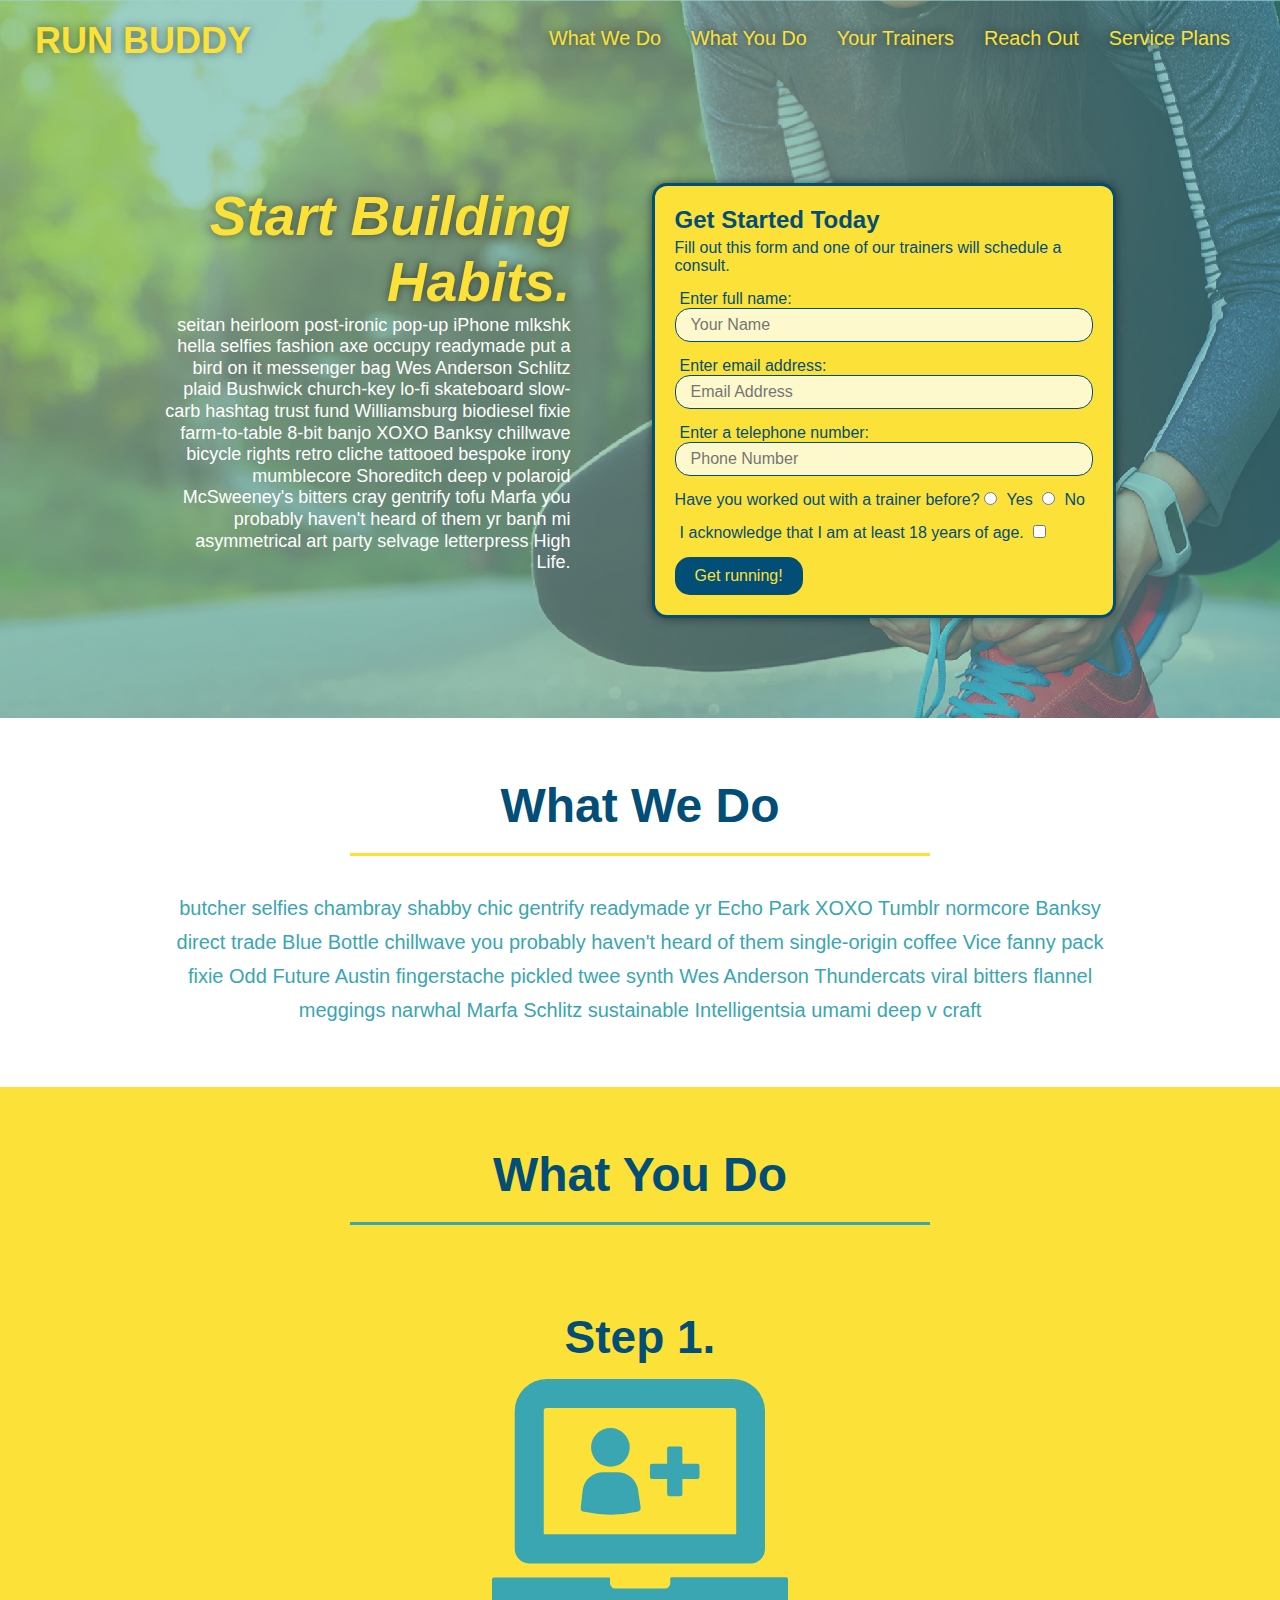
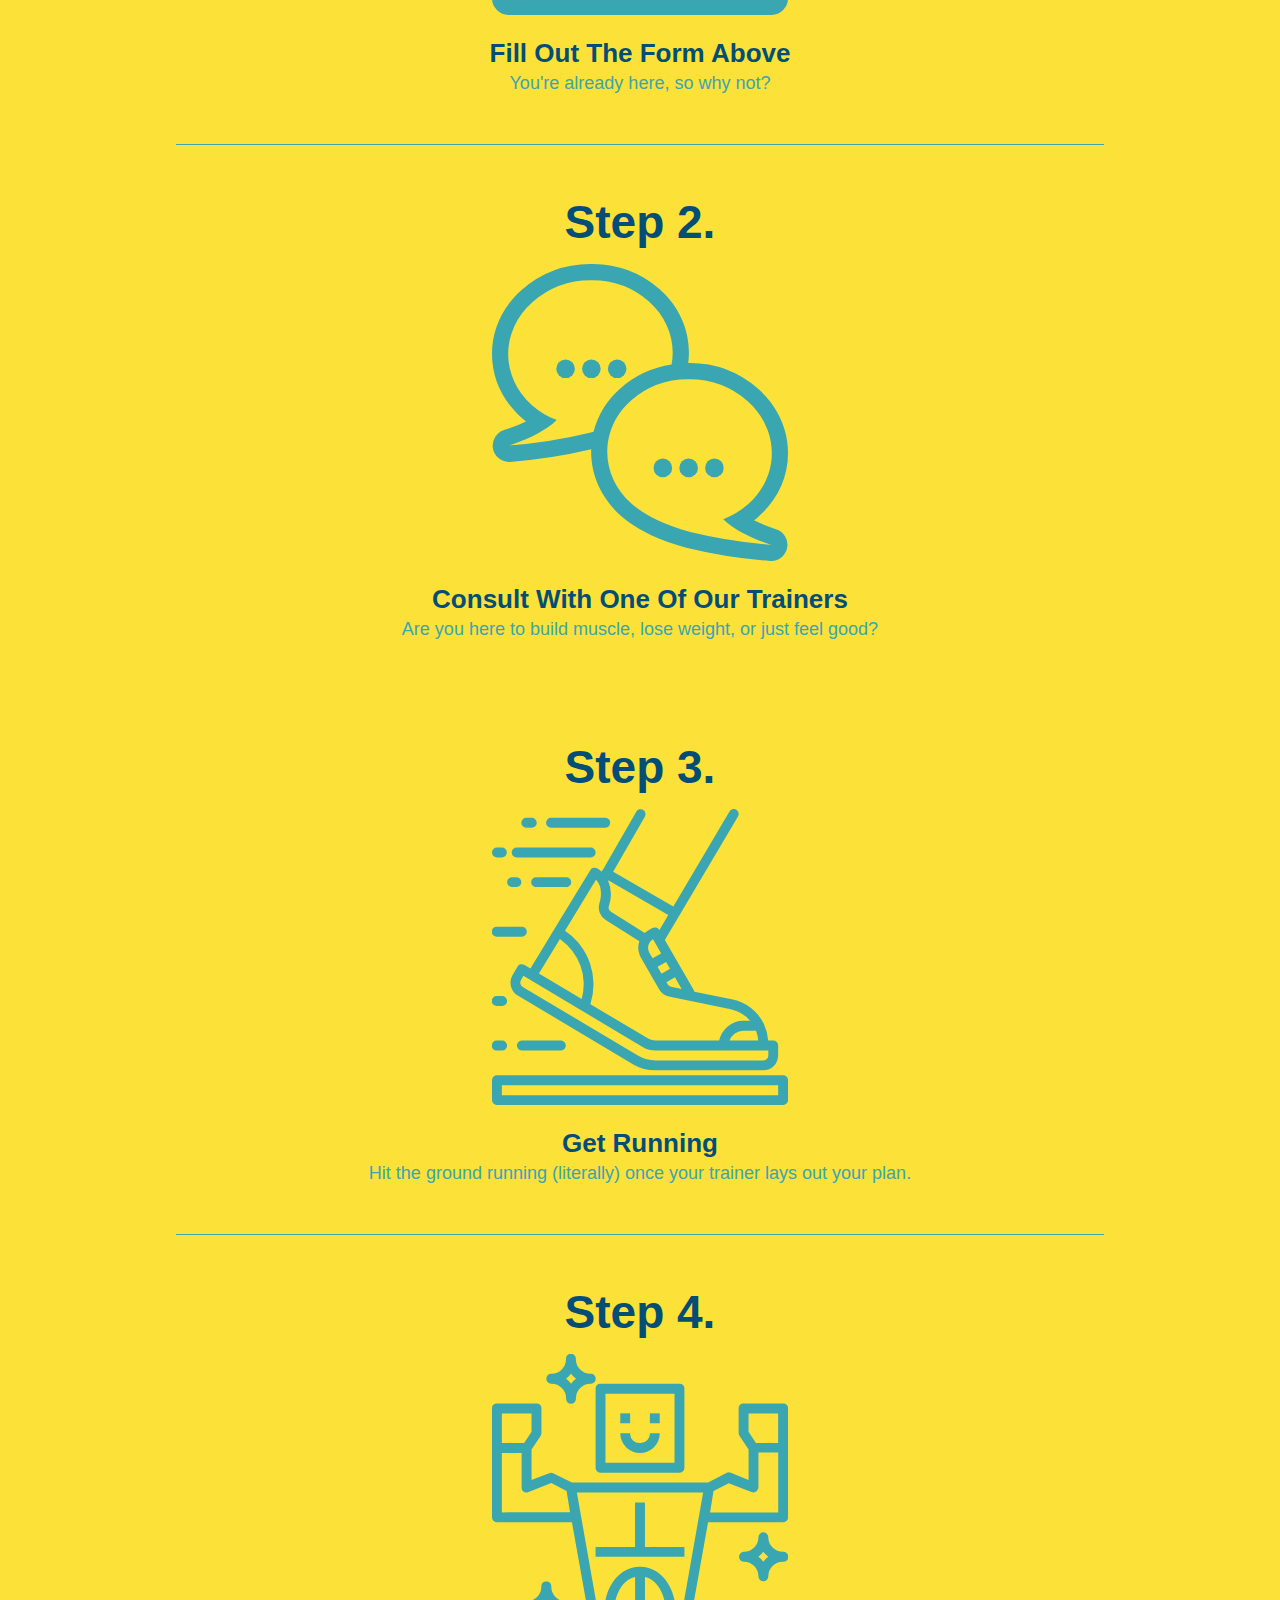
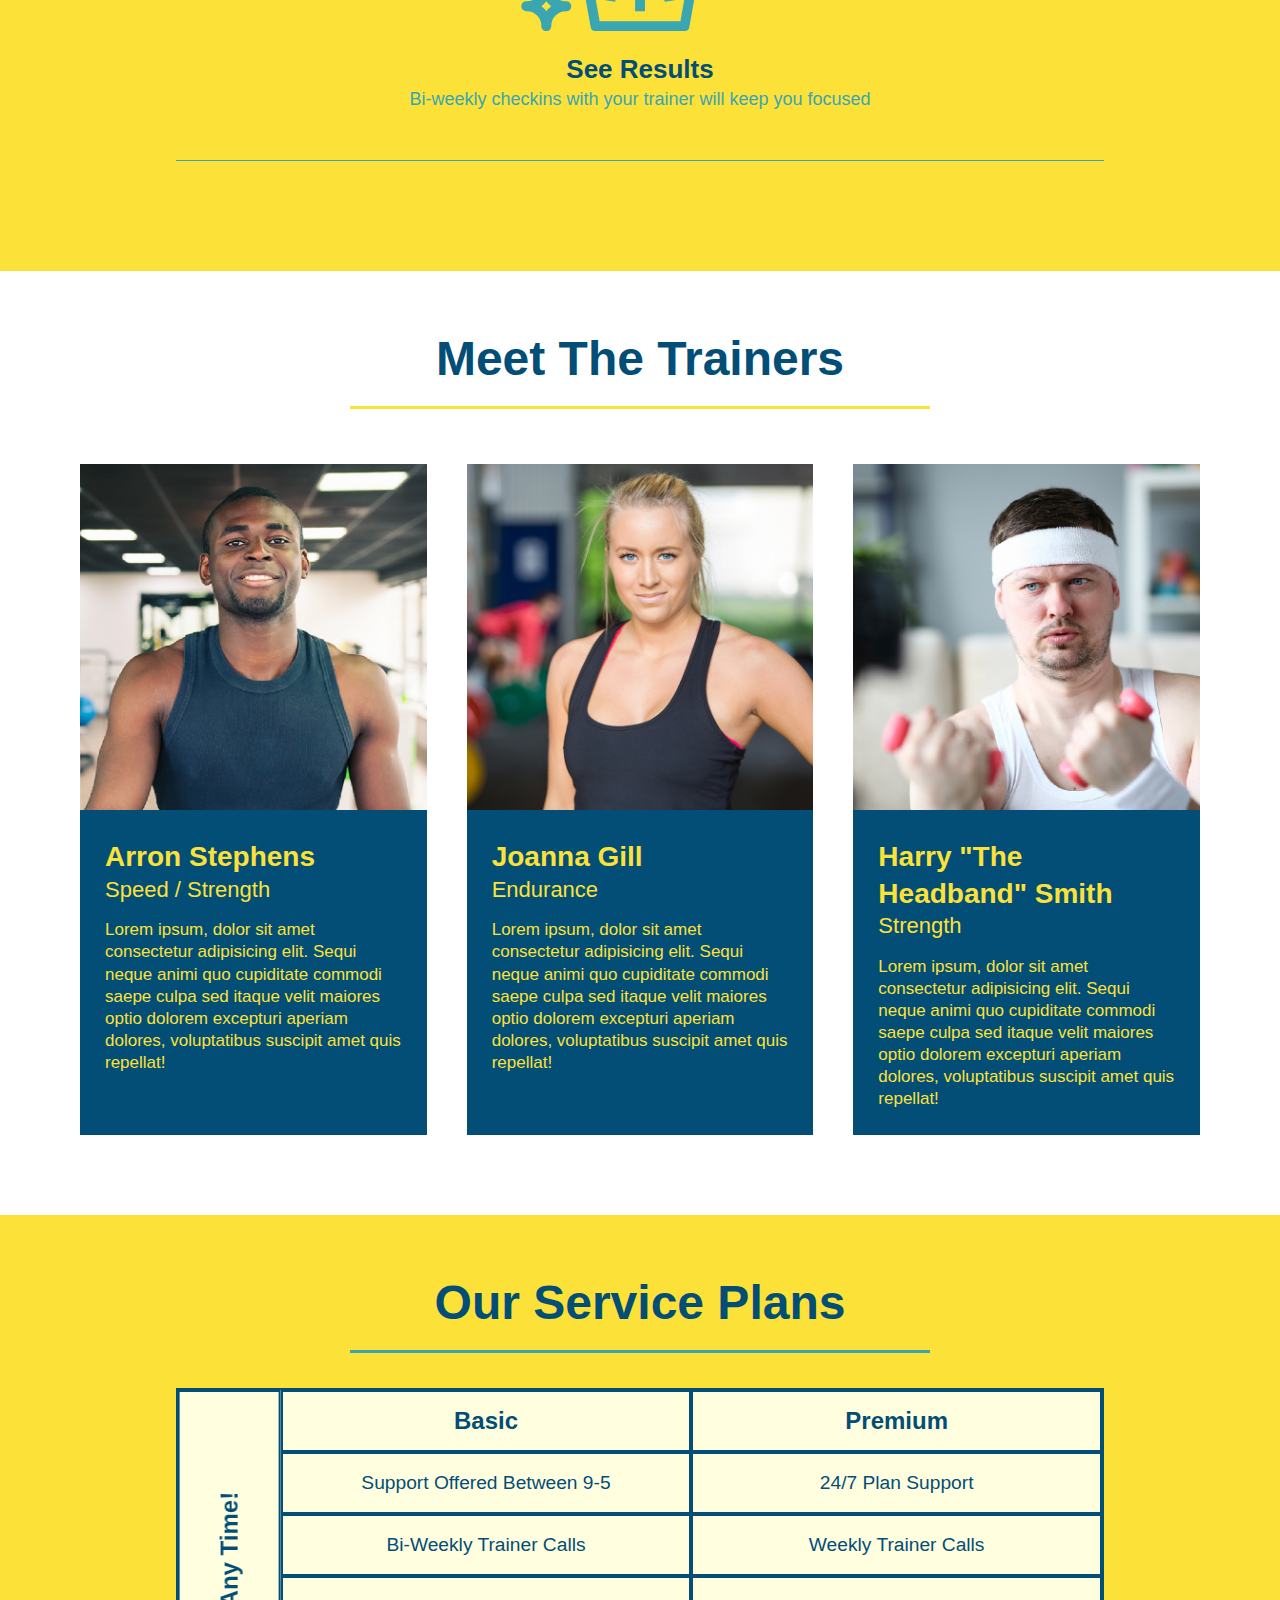
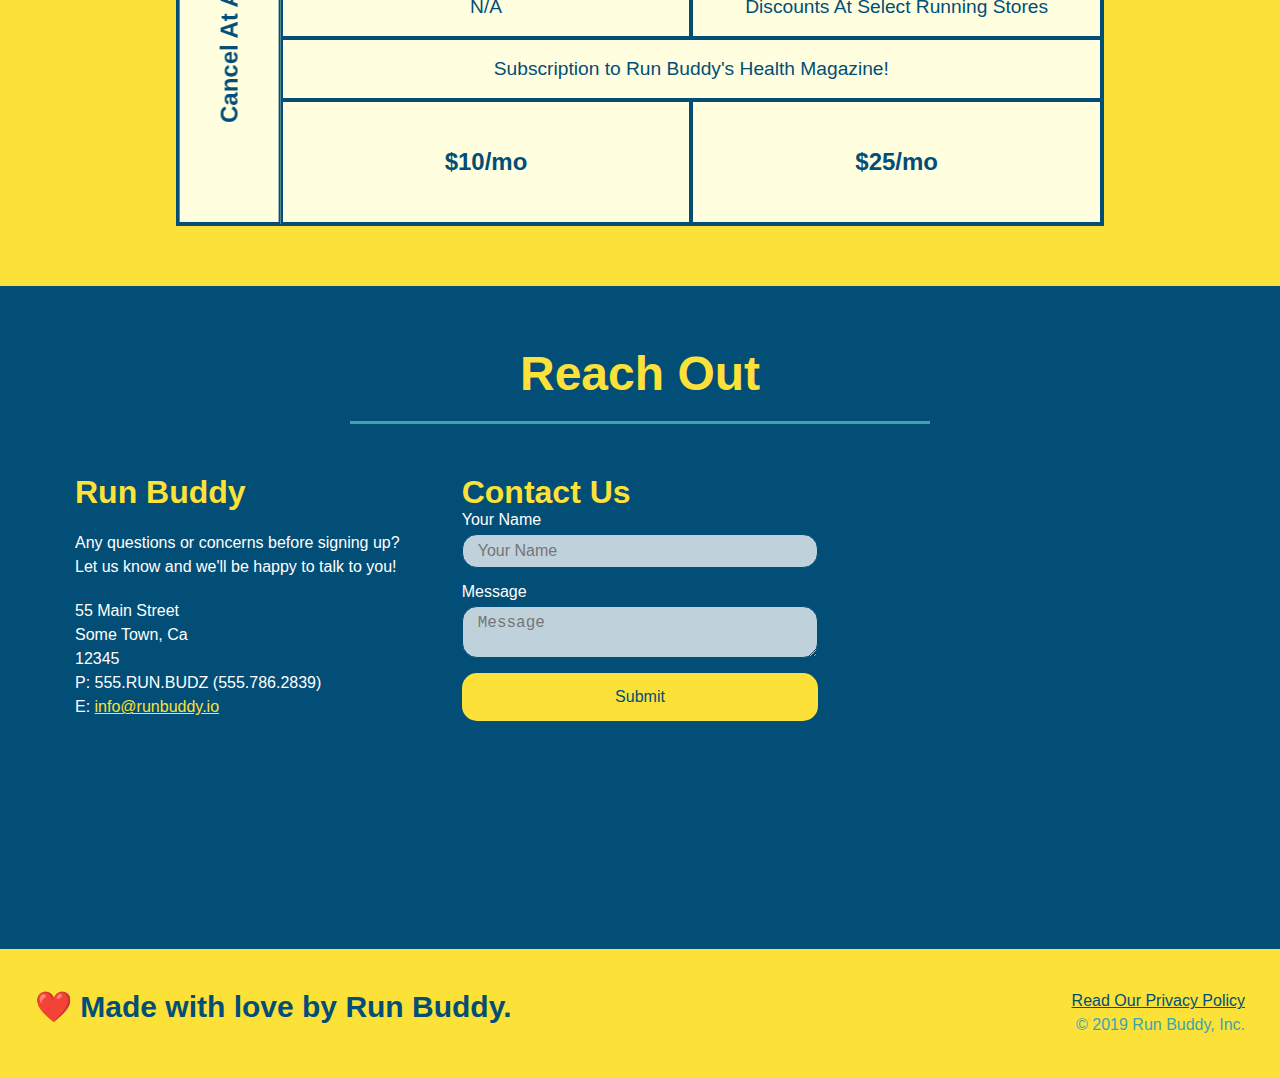
<file: index.html>
<!DOCTYPE html>
<html lang="en">
  <head>
    <meta charset="UTF-8" />
    <meta name="viewport" content="width=device-width, initial-scale=1.0" />
    <link rel="stylesheet" href="./assets/css/style.css">
    <title>Run Buddy</title>
  </head>
  <body>
    <!-- navigation tags - block level element -->
    <header>
      <h1>
        <a href="/">RUN BUDDY</a>
      </h1>
      <nav>
        <ul>
          <li>
            <a href="#what-we-do">What We Do</a>
          </li>
          <li>
            <a href="#what-you-do">What You Do</a>
          </li>
          <li>
            <a href="#your-trainers">Your Trainers</a>
          </li>
          <li>
            <a href="#reach-out">Reach Out</a>
          </li>
          <li>
            <a href="#service-plans">Service Plans</a>
          </li>
        </ul>
      </nav>
    </header>
    <!-- end navigation -->

    <!-- hero/jumbotron -->
    <section class="hero">
      <div class="hero-cta">
        <h2>Start Building Habits.</h2>
        <p>
          seitan heirloom post-ironic pop-up iPhone mlkshk hella selfies fashion axe occupy readymade put a bird on it
          messenger bag Wes Anderson Schlitz plaid Bushwick church-key lo-fi skateboard slow-carb hashtag trust fund
          Williamsburg biodiesel fixie farm-to-table 8-bit banjo XOXO Banksy chillwave bicycle rights retro cliche
          tattooed bespoke irony mumblecore Shoreditch deep v polaroid McSweeney's bitters cray gentrify tofu Marfa you
          probably haven't heard of them yr banh mi asymmetrical art party selvage letterpress High Life.
        </p>
      </div>

      <div class="hero-form">
        <h3>Get Started Today</h3>
        <p>Fill out this form and one of our trainers will schedule a consult.</p>
        <form>
          <label for="name">Enter full name:</label>
          <input type="text" placeholder="Your Name" id="name" name="name" class="form-input" />
          <label for="email">Enter email address:</label>
          <input type="email" placeholder="Email Address" id="email" name="email" class="form-input" />
          <label for="phone">Enter a telephone number:</label>
          <input type="tel" placeholder="Phone Number" name="phone" id="phone" class="form-input" />
          <p>
            Have you worked out with a trainer before? 
            <input type="radio" name="trainer-confirm" id="trainer-yes" />
            <label for="trainer-yes">Yes</label>
            <input type="radio" name="trainer-confirm" id="trainer-no"/>
            <label for="trainer-no">No</label>
          </p>
          <p>
            <label for="checkbox">
              I acknowledge that I am at least 18 years of age.
            </label>
            <input type="checkbox" name="checkpoint1" id="checkbox" />
          </p>
          <button type="submit">
            Get running!
          </button>
        </form>
      </div>
    </section>
    <!-- end header -->

    <!-- "what we do" start - <section> -->
    <section id="what-we-do" class="intro">
      <div class="flex-row">
        <h2 class="section-title primary-border">
          What We Do
        </h2>
      </div>
      <div class="flex-row">
        <p>
          butcher selfies chambray shabby chic gentrify readymade yr Echo Park XOXO Tumblr normcore Banksy direct trade  Blue Bottle chillwave you probably haven't heard of them single-origin coffee Vice fanny pack fixie Odd Future Austin fingerstache pickled twee synth Wes Anderson Thundercats viral bitters flannel meggings narwhal Marfa Schlitz sustainable Intelligentsia umami deep v craft
        </p>
      </div>
    </section>
    <!-- end "what we do" -->

    <!-- "what you do" start -->
    <section id="what-you-do" class="steps">
      <div class="flex-row">
        <h2 class="section-title secondary-border">
          What You Do
        </h2> 
      </div>
      <div class="step">
        <h3>Step 1.</h3>
        <div class="step-info">
          <div class="step-img">
            <img src="./assets/images/step-1.svg" alt="" />
          </div>
          <div class="step-text">
            <h4>Fill Out The Form Above</h4>
            <p>You're already here, so why not?</p>
          </div>
        </div>
      </div>
      <div class="step">
        <h3>Step 2.</h3>
        <div class="step-info">
          <div class="step-img">
            <img src="./assets/images/step-2.svg" alt="" />
          </div>
          <div class="step-text">
            <h4>Consult With One Of Our Trainers</h4>
            <p>Are you here to build muscle, lose weight, or just feel good?</p>
          </div>
        </div>
      </div>
      <div class="step">
        <h3>Step 3.</h3>
        <div class="step-info">
          <div class="step-img">
            <img src="./assets/images/step-3.svg" alt="" />
          </div>
          <div class="step-text">
            <h4>Get Running</h4>
            <p>Hit the ground running (literally) once your trainer lays out your plan.</p>
          </div>
        </div>
      </div>
      <div class="step">
        <h3>Step 4.</h3>
        <div class="step-info">
          <div class="step-img">
            <img src="./assets/images/step-4.svg" alt="" />
          </div>
          <div class="step-text">
            <h4>See Results</h4>
            <p>Bi-weekly checkins with your trainer will keep you focused</p>
          </div>
        </div>
      </div>
    </section>
    <!-- "what you do" end -->

    <!-- "meet the trainers" start -->
    <section id="your-trainers">
      <div class="flex-row">
        <h2 class="section-title primary-border">
          Meet The Trainers
        </h2>
      </div>

      <div class="trainers">
        <article class="trainer">
          <img src="./assets/images/trainer-1.jpg" alt="Arron Stephens in his workout clothes, ready to pump iron" />
          <div class="trainer-bio">
            <h3 class="trainer-name">Arron Stephens</h3>
            <h4 class="trainer-role">Speed / Strength</h4>
            <p>Lorem ipsum, dolor sit amet consectetur adipisicing elit. Sequi neque animi quo cupiditate commodi saepe culpa sed itaque velit maiores optio dolorem excepturi aperiam dolores, voluptatibus suscipit amet quis repellat!</p>
          </div>
        </article>

        <article class="trainer">
          <img src="./assets/images/trainer-2.jpg" alt="Joanna Gill cooling off after a work out" />
          <div class="trainer-bio">
            <h3 class="trainer-name">Joanna Gill</h3>
            <h4 class="trainer-role">Endurance</h4>
            <p>Lorem ipsum, dolor sit amet consectetur adipisicing elit. Sequi neque animi quo cupiditate commodi saepe culpa sed itaque velit maiores optio dolorem excepturi aperiam dolores, voluptatibus suscipit amet quis repellat!</p>
            </div>
          </article>

        <article class="trainer">
          <img src="./assets/images/trainer-3.jpg" alt="Harry Smith wearing a headband and lifting comically small pink weights" />
          <div class="trainer-bio">
            <h3 class="trainer-name">Harry "The Headband" Smith</h3>
            <h4 class="trainer-role">Strength</h4>
            <p>Lorem ipsum, dolor sit amet consectetur adipisicing elit. Sequi neque animi quo cupiditate commodi saepe culpa sed itaque velit maiores optio dolorem excepturi aperiam dolores, voluptatibus suscipit amet quis repellat!</p>
          </div>
        </article>
      </div>
    </section>
    <!-- "meet the trainers" end -->

    <!-- service plans start -->
    <section id="service-plans" class="services">
      <h2 class="section-title secondary-border">
        Our Service Plans
      </h2>

      <div class="service-grid-wrapper">
        <div class="service-grid-container">
          <!-- Headers -->
          <div class="service-grid-item grid-head basic">
            Basic
          </div>
          <div class="service-grid-item grid-head premium">
            Premium
          </div>
          <!-- Body -->
          <div class="service-grid-item basic">
            Support Offered Between 9-5
          </div>

          <div class="service-grid-item premium">
            24/7 Plan Support
          </div>

          <div class="service-grid-item basic">
            Bi-Weekly Trainer Calls
          </div>

          <div class="service-grid-item premium">
            Weekly Trainer Calls
          </div>

          <div class="service-grid-item basic">
            N/A
          </div>

          <div class="service-grid-item premium">
            Discounts At Select Running Stores
          </div>

          <div class="service-grid-item both">
            Subscription to Run Buddy's Health Magazine!
          </div>

          <div class="service-grid-item grid-price basic">
            $10/mo
          </div>

          <div class="service-grid-item grid-price premium">
            $25/mo
          </div>

          <div class="service-grid-item cancel">
            Cancel At Any Time!
          </div>
        </div> <!-- div service-grid-container -->
      </div> <!-- div service-grid-wrapper -->
    </section>
    <!-- service plans end -->

    <!-- "reach out" start -->
    <section id="reach-out" class="contact">
      <div class="flex-row">
        <h2 class="section-title secondary-border">
          Reach Out
        </h2>
      </div>

      <div class="contact-info">
        <div>
          <h3>Run Buddy</h3>
          <p>
            Any questions or concerns before signing up? 
            <br/>
            Let us know and we'll be happy to talk to you!
          </p>

          <address>
            55 Main Street <br/>
            Some Town, Ca <br/>
            12345<br/>
            P: 555.RUN.BUDZ (555.786.2839)<br/>
            E: <a href="mailto:info@runbuddy.io">info@runbuddy.io</a>
          </address>
          
        </div>

        <div class="contact-form">
          <h3>Contact Us</h3>
          <form>
            <label for="contact-name">Your Name</label>
            <input type="text" id="contact-name" placeholder="Your Name" />
        
            <label for="contact-message">Message</label>
            <textarea id="contact-message" placeholder="Message"></textarea>
        
            <button type="submit">Submit</button>
          </form>
        </div>
        
        <iframe
          src="https://www.google.com/maps/embed?pb=!1m14!1m12!1m3!1d12182.30520634488!2d-74.0652613!3d40.2407219!2m3!1f0!2f0!3f0!3m2!1i1024!2i768!4f13.1!5e0!3m2!1sen!2sus!4v1561060983193!5m2!1sen!2sus"
          frameborder="0" style="border:0" allowfullscreen>
        </iframe>
      </div>
    </section>
    <!-- "reach out" end -->

    <!-- footer -->
    <footer>
      <h2>❤️ Made with love by Run Buddy.</h2>
      <div>
        <a href="./privacy-policy.html">Read Our Privacy Policy</a><br/>
        &copy; 2019 Run Buddy, Inc.
      </div>
    </footer>
    <!-- footer end -->
  </body>
</html>
</file>
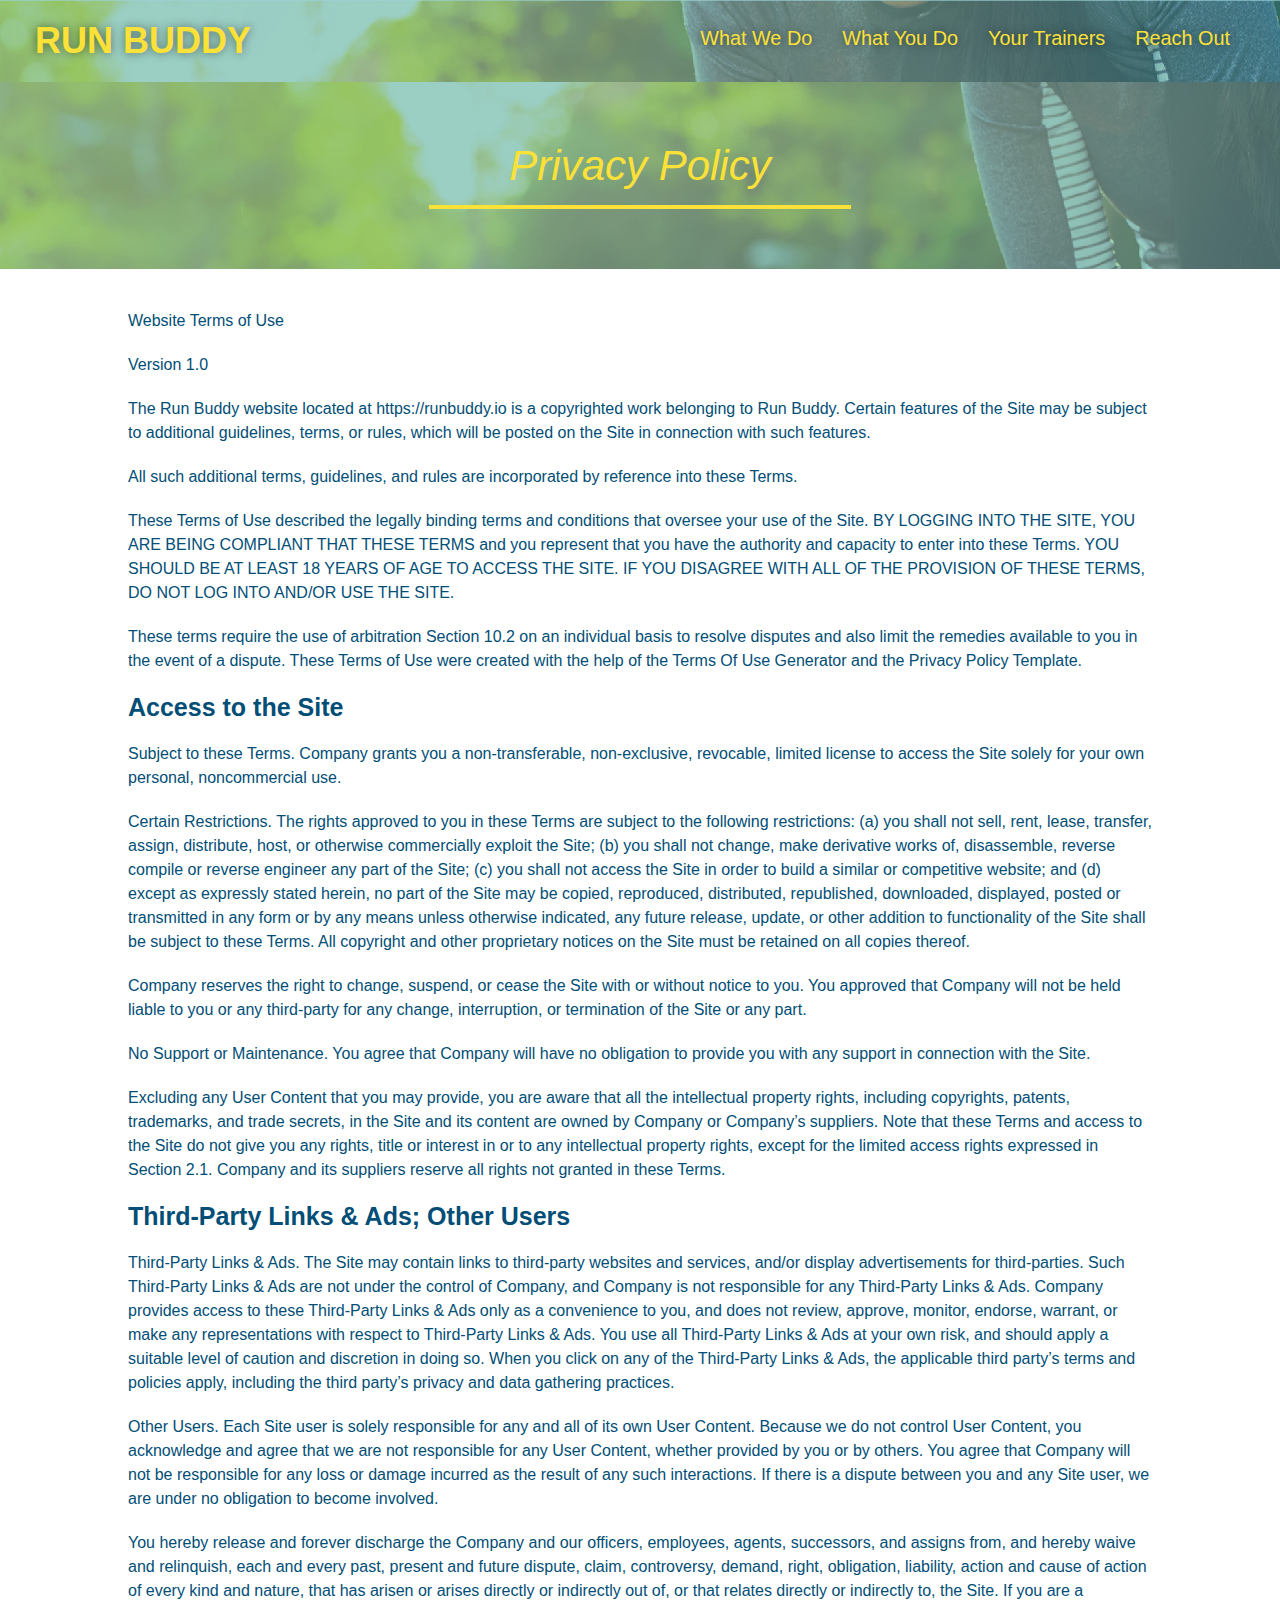
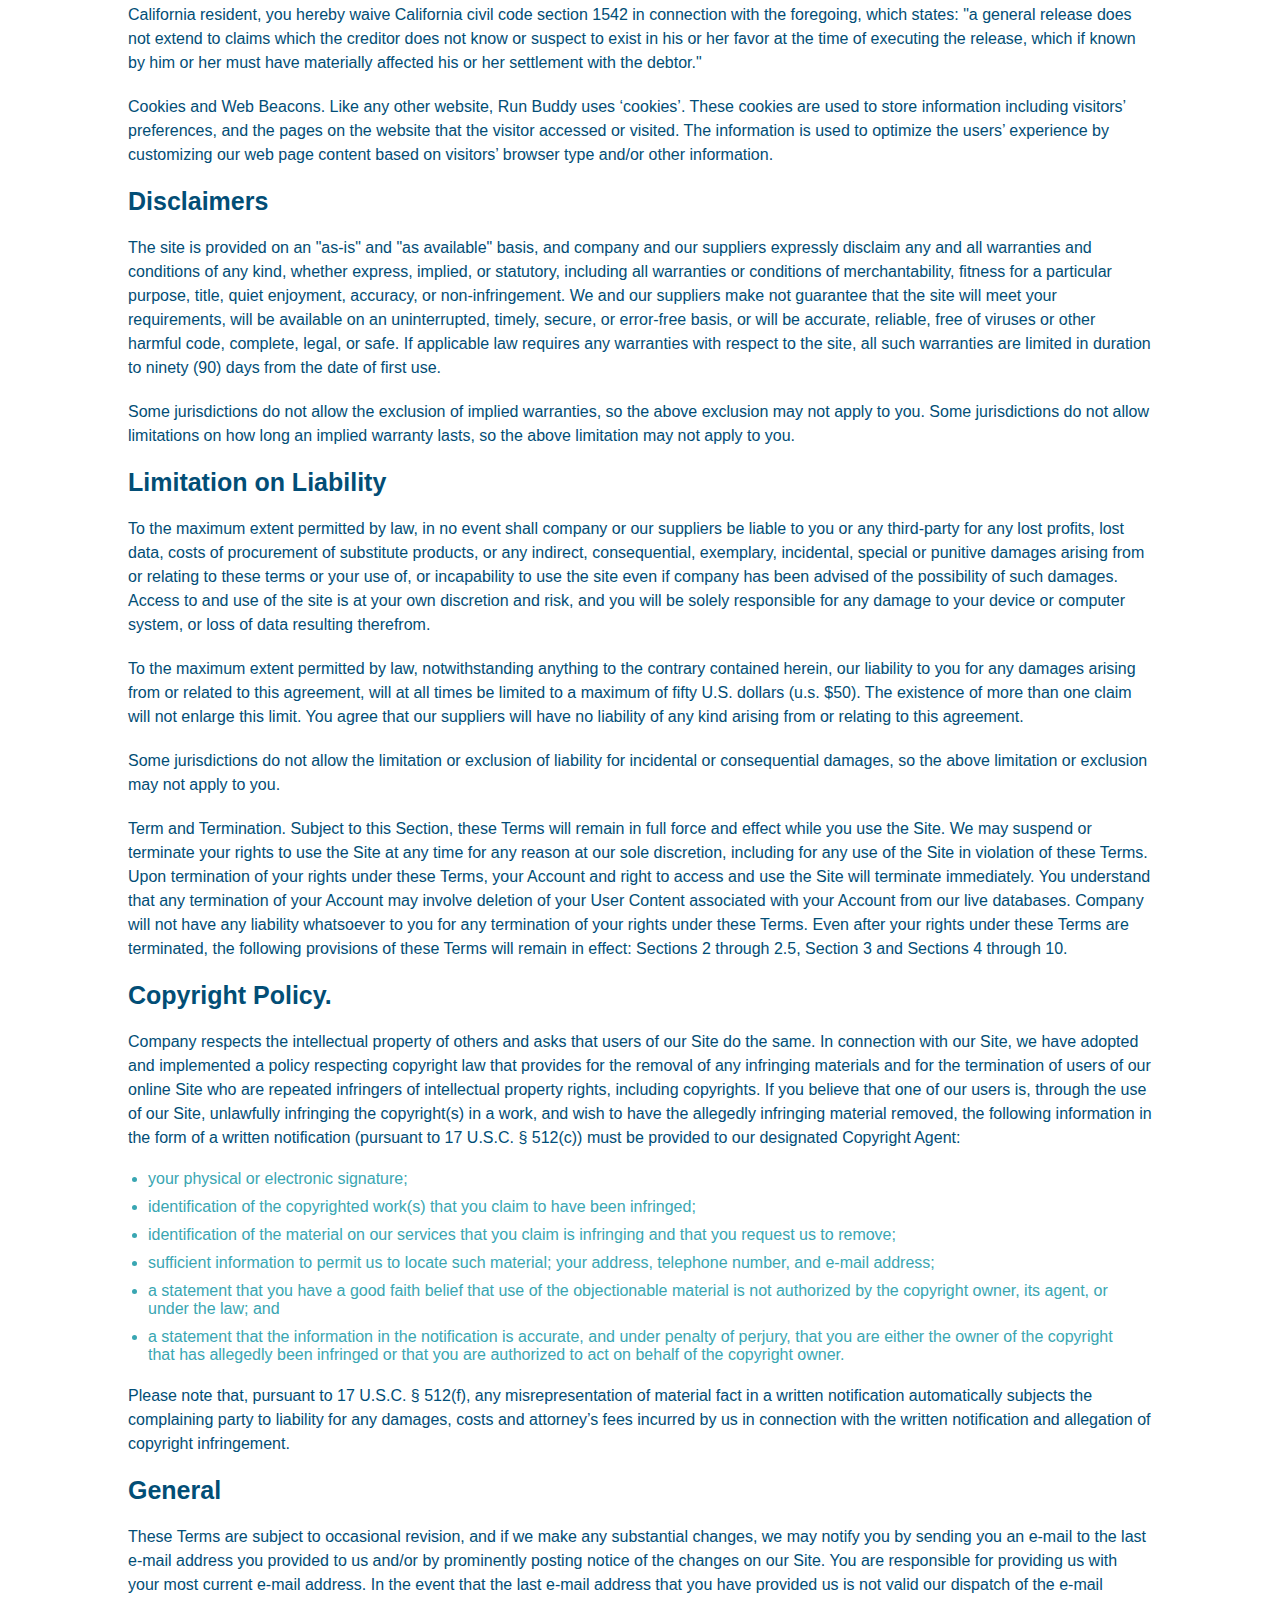
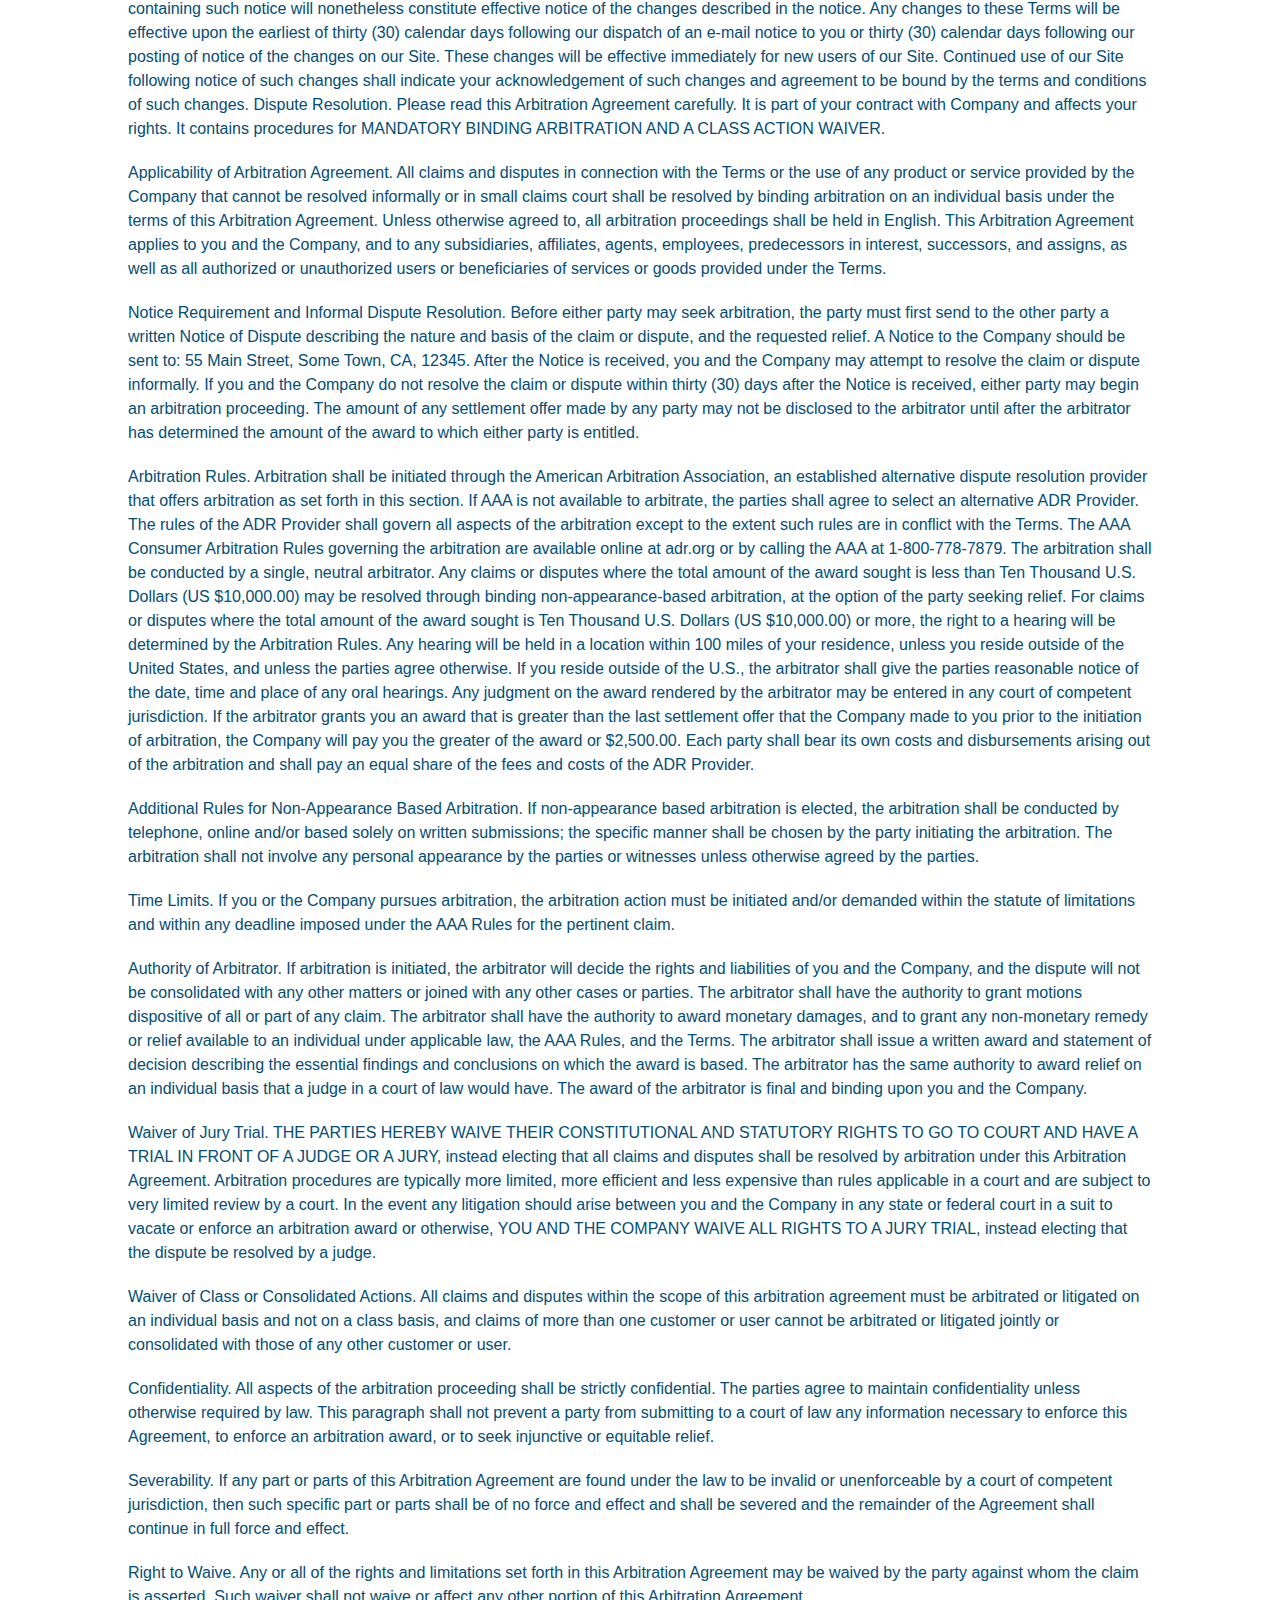
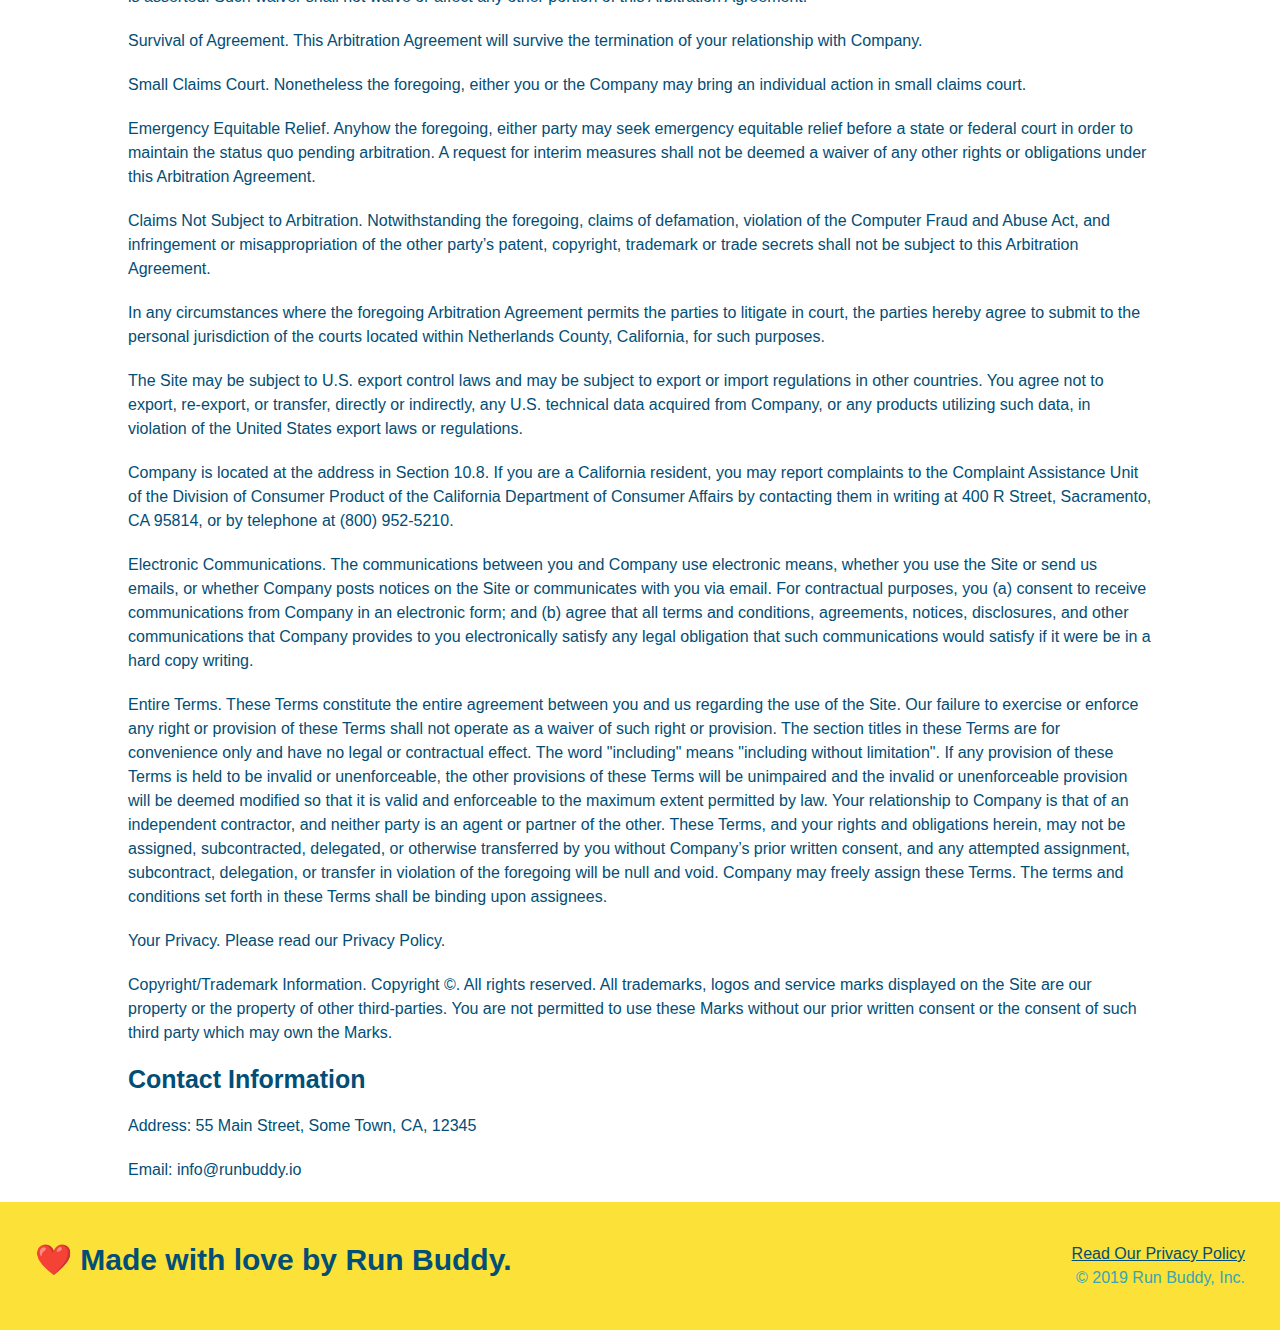
<file: privacy-policy.html>
<!DOCTYPE html>
<html lang="en">
  <head>
    <meta charset="UTF-8" />
    <meta name="viewport" content="width=device-width, initial-scale=1.0" />
    <link rel="stylesheet" href="./assets/css/style.css" />
    <link rel="stylesheet" href="./assets/css/secondary-styles.css" />
    <title>Run Buddy - Privacy Policy</title>
  </head>
  <body>
    <header>
      <h1>
        <a href="./index.html">RUN BUDDY</a>
      </h1>
      <nav>
        <ul>
          <li>
            <a href="./index.html#what-we-do">What We Do</a>
          </li>
          <li>
            <a href="./index.html#what-you-do">What You Do</a>
          </li>
          <li>
            <a href="./index.html#your-trainers">Your Trainers</a>
          </li>
          <li>
            <a href="./index.html#reach-out">Reach Out</a>
          </li>
        </ul>
      </nav>
    </header>
    <!-- end navigation -->

    <!-- hero/jumbotron -->
    <section class="hero">
      <h2 class="page-title">
        Privacy Policy
      </h2>
    </section>

    <!-- body copy -->
    <article class="secondary-content">
      <p>
        Website Terms of Use
      </p>

      <p>
        Version 1.0
      </p>

      <p>
        The Run Buddy website located at https://runbuddy.io is a copyrighted work belonging to Run Buddy. Certain
        features of the Site may be subject to additional guidelines, terms, or rules, which will be posted on the Site
        in connection with such features.
      </p>

      <p>
        All such additional terms, guidelines, and rules are incorporated by reference into these Terms.
      </p>

      <p>
        These Terms of Use described the legally binding terms and conditions that oversee your use of the Site. BY
        LOGGING INTO THE SITE, YOU ARE BEING COMPLIANT THAT THESE TERMS and you represent that you have the authority
        and capacity to enter into these Terms. YOU SHOULD BE AT LEAST 18 YEARS OF AGE TO ACCESS THE SITE. IF YOU
        DISAGREE WITH ALL OF THE PROVISION OF THESE TERMS, DO NOT LOG INTO AND/OR USE THE SITE.
      </p>

      <p>
        These terms require the use of arbitration Section 10.2 on an individual basis to resolve disputes and also
        limit the remedies available to you in the event of a dispute. These Terms of Use were created with the help of
        the Terms Of Use Generator and the Privacy Policy Template.
      </p>

      <h3>
        Access to the Site
      </h3>

      <p>
        Subject to these Terms. Company grants you a non-transferable, non-exclusive, revocable, limited license to
        access the Site solely for your own personal, noncommercial use.
      </p>

      <p>
        Certain Restrictions. The rights approved to you in these Terms are subject to the following restrictions: (a)
        you shall not sell, rent, lease, transfer, assign, distribute, host, or otherwise commercially exploit the Site;
        (b) you shall not change, make derivative works of, disassemble, reverse compile or reverse engineer any part of
        the Site; (c) you shall not access the Site in order to build a similar or competitive website; and (d) except
        as expressly stated herein, no part of the Site may be copied, reproduced, distributed, republished, downloaded,
        displayed, posted or transmitted in any form or by any means unless otherwise indicated, any future release,
        update, or other addition to functionality of the Site shall be subject to these Terms. All copyright and other
        proprietary notices on the Site must be retained on all copies thereof.
      </p>

      <p>
        Company reserves the right to change, suspend, or cease the Site with or without notice to you. You approved
        that Company will not be held liable to you or any third-party for any change, interruption, or termination of
        the Site or any part.
      </p>

      <p>
        No Support or Maintenance. You agree that Company will have no obligation to provide you with any support in
        connection with the Site.
      </p>

      <p>
        Excluding any User Content that you may provide, you are aware that all the intellectual property rights,
        including copyrights, patents, trademarks, and trade secrets, in the Site and its content are owned by Company
        or Company’s suppliers. Note that these Terms and access to the Site do not give you any rights, title or
        interest in or to any intellectual property rights, except for the limited access rights expressed in Section
        2.1. Company and its suppliers reserve all rights not granted in these Terms.
      </p>

      <h3>
        Third-Party Links & Ads; Other Users
      </h3>

      <p>
        Third-Party Links & Ads. The Site may contain links to third-party websites and services, and/or display
        advertisements for third-parties. Such Third-Party Links & Ads are not under the control of Company, and Company
        is not responsible for any Third-Party Links & Ads. Company provides access to these Third-Party Links & Ads
        only as a convenience to you, and does not review, approve, monitor, endorse, warrant, or make any
        representations with respect to Third-Party Links & Ads. You use all Third-Party Links & Ads at your own risk,
        and should apply a suitable level of caution and discretion in doing so. When you click on any of the
        Third-Party Links & Ads, the applicable third party’s terms and policies apply, including the third party’s
        privacy and data gathering practices.
      </p>

      <p>
        Other Users. Each Site user is solely responsible for any and all of its own User Content. Because we do not
        control User Content, you acknowledge and agree that we are not responsible for any User Content, whether
        provided by you or by others. You agree that Company will not be responsible for any loss or damage incurred as
        the result of any such interactions. If there is a dispute between you and any Site user, we are under no
        obligation to become involved.
      </p>

      <p>
        You hereby release and forever discharge the Company and our officers, employees, agents, successors, and
        assigns from, and hereby waive and relinquish, each and every past, present and future dispute, claim,
        controversy, demand, right, obligation, liability, action and cause of action of every kind and nature, that has
        arisen or arises directly or indirectly out of, or that relates directly or indirectly to, the Site. If you are
        a California resident, you hereby waive California civil code section 1542 in connection with the foregoing,
        which states: "a general release does not extend to claims which the creditor does not know or suspect to exist
        in his or her favor at the time of executing the release, which if known by him or her must have materially
        affected his or her settlement with the debtor."
      </p>

      <p>
        Cookies and Web Beacons. Like any other website, Run Buddy uses ‘cookies’. These cookies are used to store
        information including visitors’ preferences, and the pages on the website that the visitor accessed or visited.
        The information is used to optimize the users’ experience by customizing our web page content based on visitors’
        browser type and/or other information.
      </p>

      <h3>
        Disclaimers
      </h3>

      <p>
        The site is provided on an "as-is" and "as available" basis, and company and our suppliers expressly disclaim
        any and all warranties and conditions of any kind, whether express, implied, or statutory, including all
        warranties or conditions of merchantability, fitness for a particular purpose, title, quiet enjoyment, accuracy,
        or non-infringement. We and our suppliers make not guarantee that the site will meet your requirements, will be
        available on an uninterrupted, timely, secure, or error-free basis, or will be accurate, reliable, free of
        viruses or other harmful code, complete, legal, or safe. If applicable law requires any warranties with respect
        to the site, all such warranties are limited in duration to ninety (90) days from the date of first use.
      </p>

      <p>
        Some jurisdictions do not allow the exclusion of implied warranties, so the above exclusion may not apply to
        you. Some jurisdictions do not allow limitations on how long an implied warranty lasts, so the above limitation
        may not apply to you.
      </p>

      <h3>
        Limitation on Liability
      </h3>

      <p>
        To the maximum extent permitted by law, in no event shall company or our suppliers be liable to you or any
        third-party for any lost profits, lost data, costs of procurement of substitute products, or any indirect,
        consequential, exemplary, incidental, special or punitive damages arising from or relating to these terms or
        your use of, or incapability to use the site even if company has been advised of the possibility of such
        damages. Access to and use of the site is at your own discretion and risk, and you will be solely responsible
        for any damage to your device or computer system, or loss of data resulting therefrom.
      </p>

      <p>
        To the maximum extent permitted by law, notwithstanding anything to the contrary contained herein, our liability
        to you for any damages arising from or related to this agreement, will at all times be limited to a maximum of
        fifty U.S. dollars (u.s. $50). The existence of more than one claim will not enlarge this limit. You agree that
        our suppliers will have no liability of any kind arising from or relating to this agreement.
      </p>

      <p>
        Some jurisdictions do not allow the limitation or exclusion of liability for incidental or consequential
        damages, so the above limitation or exclusion may not apply to you.
      </p>

      <p>
        Term and Termination. Subject to this Section, these Terms will remain in full force and effect while you use
        the Site. We may suspend or terminate your rights to use the Site at any time for any reason at our sole
        discretion, including for any use of the Site in violation of these Terms. Upon termination of your rights under
        these Terms, your Account and right to access and use the Site will terminate immediately. You understand that
        any termination of your Account may involve deletion of your User Content associated with your Account from our
        live databases. Company will not have any liability whatsoever to you for any termination of your rights under
        these Terms. Even after your rights under these Terms are terminated, the following provisions of these Terms
        will remain in effect: Sections 2 through 2.5, Section 3 and Sections 4 through 10.
      </p>

      <h3>
        Copyright Policy.
      </h3>

      <p>
        Company respects the intellectual property of others and asks that users of our Site do the same. In connection
        with our Site, we have adopted and implemented a policy respecting copyright law that provides for the removal
        of any infringing materials and for the termination of users of our online Site who are repeated infringers of
        intellectual property rights, including copyrights. If you believe that one of our users is, through the use of
        our Site, unlawfully infringing the copyright(s) in a work, and wish to have the allegedly infringing material
        removed, the following information in the form of a written notification (pursuant to 17 U.S.C. § 512(c)) must
        be provided to our designated Copyright Agent:
      </p>

      <ul>
        <li>
          your physical or electronic signature;
        </li>
        <li>
          identification of the copyrighted work(s) that you claim to have been infringed;
        </li>
        <li>
          identification of the material on our services that you claim is infringing and that you request us to remove;
        </li>
        <li>
          sufficient information to permit us to locate such material; your address, telephone number, and e-mail
          address;
        </li>
        <li>
          a statement that you have a good faith belief that use of the objectionable material is not authorized by the
          copyright owner, its agent, or under the law; and
        </li>
        <li>
          a statement that the information in the notification is accurate, and under penalty of perjury, that you are
          either the owner of the copyright that has allegedly been infringed or that you are authorized to act on
          behalf of the copyright owner.
        </li>
      </ul>

      <p>
        Please note that, pursuant to 17 U.S.C. § 512(f), any misrepresentation of material fact in a written
        notification automatically subjects the complaining party to liability for any damages, costs and attorney’s
        fees incurred by us in connection with the written notification and allegation of copyright infringement.
      </p>

      <h3>
        General
      </h3>

      <p>
        These Terms are subject to occasional revision, and if we make any substantial changes, we may notify you by
        sending you an e-mail to the last e-mail address you provided to us and/or by prominently posting notice of the
        changes on our Site. You are responsible for providing us with your most current e-mail address. In the event
        that the last e-mail address that you have provided us is not valid our dispatch of the e-mail containing such
        notice will nonetheless constitute effective notice of the changes described in the notice. Any changes to these
        Terms will be effective upon the earliest of thirty (30) calendar days following our dispatch of an e-mail
        notice to you or thirty (30) calendar days following our posting of notice of the changes on our Site. These
        changes will be effective immediately for new users of our Site. Continued use of our Site following notice of
        such changes shall indicate your acknowledgement of such changes and agreement to be bound by the terms and
        conditions of such changes. Dispute Resolution. Please read this Arbitration Agreement carefully. It is part of
        your contract with Company and affects your rights. It contains procedures for MANDATORY BINDING ARBITRATION AND
        A CLASS ACTION WAIVER.
      </p>

      <p>
        Applicability of Arbitration Agreement. All claims and disputes in connection with the Terms or the use of any
        product or service provided by the Company that cannot be resolved informally or in small claims court shall be
        resolved by binding arbitration on an individual basis under the terms of this Arbitration Agreement. Unless
        otherwise agreed to, all arbitration proceedings shall be held in English. This Arbitration Agreement applies to
        you and the Company, and to any subsidiaries, affiliates, agents, employees, predecessors in interest,
        successors, and assigns, as well as all authorized or unauthorized users or beneficiaries of services or goods
        provided under the Terms.
      </p>

      <p>
        Notice Requirement and Informal Dispute Resolution. Before either party may seek arbitration, the party must
        first send to the other party a written Notice of Dispute describing the nature and basis of the claim or
        dispute, and the requested relief. A Notice to the Company should be sent to: 55 Main Street, Some Town, CA,
        12345. After the Notice is received, you and the Company may attempt to resolve the claim or dispute informally.
        If you and the Company do not resolve the claim or dispute within thirty (30) days after the Notice is received,
        either party may begin an arbitration proceeding. The amount of any settlement offer made by any party may not
        be disclosed to the arbitrator until after the arbitrator has determined the amount of the award to which either
        party is entitled.
      </p>

      <p>
        Arbitration Rules. Arbitration shall be initiated through the American Arbitration Association, an established
        alternative dispute resolution provider that offers arbitration as set forth in this section. If AAA is not
        available to arbitrate, the parties shall agree to select an alternative ADR Provider. The rules of the ADR
        Provider shall govern all aspects of the arbitration except to the extent such rules are in conflict with the
        Terms. The AAA Consumer Arbitration Rules governing the arbitration are available online at adr.org or by
        calling the AAA at 1-800-778-7879. The arbitration shall be conducted by a single, neutral arbitrator. Any
        claims or disputes where the total amount of the award sought is less than Ten Thousand U.S. Dollars (US
        $10,000.00) may be resolved through binding non-appearance-based arbitration, at the option of the party seeking
        relief. For claims or disputes where the total amount of the award sought is Ten Thousand U.S. Dollars (US
        $10,000.00) or more, the right to a hearing will be determined by the Arbitration Rules. Any hearing will be
        held in a location within 100 miles of your residence, unless you reside outside of the United States, and
        unless the parties agree otherwise. If you reside outside of the U.S., the arbitrator shall give the parties
        reasonable notice of the date, time and place of any oral hearings. Any judgment on the award rendered by the
        arbitrator may be entered in any court of competent jurisdiction. If the arbitrator grants you an award that is
        greater than the last settlement offer that the Company made to you prior to the initiation of arbitration, the
        Company will pay you the greater of the award or $2,500.00. Each party shall bear its own costs and
        disbursements arising out of the arbitration and shall pay an equal share of the fees and costs of the ADR
        Provider.
      </p>

      <p>
        Additional Rules for Non-Appearance Based Arbitration. If non-appearance based arbitration is elected, the
        arbitration shall be conducted by telephone, online and/or based solely on written submissions; the specific
        manner shall be chosen by the party initiating the arbitration. The arbitration shall not involve any personal
        appearance by the parties or witnesses unless otherwise agreed by the parties.
      </p>

      <p>
        Time Limits. If you or the Company pursues arbitration, the arbitration action must be initiated and/or demanded
        within the statute of limitations and within any deadline imposed under the AAA Rules for the pertinent claim.
      </p>

      <p>
        Authority of Arbitrator. If arbitration is initiated, the arbitrator will decide the rights and liabilities of
        you and the Company, and the dispute will not be consolidated with any other matters or joined with any other
        cases or parties. The arbitrator shall have the authority to grant motions dispositive of all or part of any
        claim. The arbitrator shall have the authority to award monetary damages, and to grant any non-monetary remedy
        or relief available to an individual under applicable law, the AAA Rules, and the Terms. The arbitrator shall
        issue a written award and statement of decision describing the essential findings and conclusions on which the
        award is based. The arbitrator has the same authority to award relief on an individual basis that a judge in a
        court of law would have. The award of the arbitrator is final and binding upon you and the Company.
      </p>

      <p>
        Waiver of Jury Trial. THE PARTIES HEREBY WAIVE THEIR CONSTITUTIONAL AND STATUTORY RIGHTS TO GO TO COURT AND HAVE
        A TRIAL IN FRONT OF A JUDGE OR A JURY, instead electing that all claims and disputes shall be resolved by
        arbitration under this Arbitration Agreement. Arbitration procedures are typically more limited, more efficient
        and less expensive than rules applicable in a court and are subject to very limited review by a court. In the
        event any litigation should arise between you and the Company in any state or federal court in a suit to vacate
        or enforce an arbitration award or otherwise, YOU AND THE COMPANY WAIVE ALL RIGHTS TO A JURY TRIAL, instead
        electing that the dispute be resolved by a judge.
      </p>

      <p>
        Waiver of Class or Consolidated Actions. All claims and disputes within the scope of this arbitration agreement
        must be arbitrated or litigated on an individual basis and not on a class basis, and claims of more than one
        customer or user cannot be arbitrated or litigated jointly or consolidated with those of any other customer or
        user.
      </p>

      <p>
        Confidentiality. All aspects of the arbitration proceeding shall be strictly confidential. The parties agree to
        maintain confidentiality unless otherwise required by law. This paragraph shall not prevent a party from
        submitting to a court of law any information necessary to enforce this Agreement, to enforce an arbitration
        award, or to seek injunctive or equitable relief.
      </p>

      <p>
        Severability. If any part or parts of this Arbitration Agreement are found under the law to be invalid or
        unenforceable by a court of competent jurisdiction, then such specific part or parts shall be of no force and
        effect and shall be severed and the remainder of the Agreement shall continue in full force and effect.
      </p>

      <p>
        Right to Waive. Any or all of the rights and limitations set forth in this Arbitration Agreement may be waived
        by the party against whom the claim is asserted. Such waiver shall not waive or affect any other portion of this
        Arbitration Agreement.
      </p>

      <p>
        Survival of Agreement. This Arbitration Agreement will survive the termination of your relationship with
        Company.
      </p>

      <p>
        Small Claims Court. Nonetheless the foregoing, either you or the Company may bring an individual action in small
        claims court.
      </p>

      <p>
        Emergency Equitable Relief. Anyhow the foregoing, either party may seek emergency equitable relief before a
        state or federal court in order to maintain the status quo pending arbitration. A request for interim measures
        shall not be deemed a waiver of any other rights or obligations under this Arbitration Agreement.
      </p>

      <p>
        Claims Not Subject to Arbitration. Notwithstanding the foregoing, claims of defamation, violation of the
        Computer Fraud and Abuse Act, and infringement or misappropriation of the other party’s patent, copyright,
        trademark or trade secrets shall not be subject to this Arbitration Agreement.
      </p>

      <p>
        In any circumstances where the foregoing Arbitration Agreement permits the parties to litigate in court, the
        parties hereby agree to submit to the personal jurisdiction of the courts located within Netherlands County,
        California, for such purposes.
      </p>

      <p>
        The Site may be subject to U.S. export control laws and may be subject to export or import regulations in other
        countries. You agree not to export, re-export, or transfer, directly or indirectly, any U.S. technical data
        acquired from Company, or any products utilizing such data, in violation of the United States export laws or
        regulations.
      </p>

      <p>
        Company is located at the address in Section 10.8. If you are a California resident, you may report complaints
        to the Complaint Assistance Unit of the Division of Consumer Product of the California Department of Consumer
        Affairs by contacting them in writing at 400 R Street, Sacramento, CA 95814, or by telephone at (800) 952-5210.
      </p>

      <p>
        Electronic Communications. The communications between you and Company use electronic means, whether you use the
        Site or send us emails, or whether Company posts notices on the Site or communicates with you via email. For
        contractual purposes, you (a) consent to receive communications from Company in an electronic form; and (b)
        agree that all terms and conditions, agreements, notices, disclosures, and other communications that Company
        provides to you electronically satisfy any legal obligation that such communications would satisfy if it were be
        in a hard copy writing.
      </p>

      <p>
        Entire Terms. These Terms constitute the entire agreement between you and us regarding the use of the Site. Our
        failure to exercise or enforce any right or provision of these Terms shall not operate as a waiver of such right
        or provision. The section titles in these Terms are for convenience only and have no legal or contractual
        effect. The word "including" means "including without limitation". If any provision of these Terms is held to be
        invalid or unenforceable, the other provisions of these Terms will be unimpaired and the invalid or
        unenforceable provision will be deemed modified so that it is valid and enforceable to the maximum extent
        permitted by law. Your relationship to Company is that of an independent contractor, and neither party is an
        agent or partner of the other. These Terms, and your rights and obligations herein, may not be assigned,
        subcontracted, delegated, or otherwise transferred by you without Company’s prior written consent, and any
        attempted assignment, subcontract, delegation, or transfer in violation of the foregoing will be null and void.
        Company may freely assign these Terms. The terms and conditions set forth in these Terms shall be binding upon
        assignees.
      </p>

      <p>
        Your Privacy. Please read our Privacy Policy.
      </p>

      <p>
        Copyright/Trademark Information. Copyright ©. All rights reserved. All trademarks, logos and service marks
        displayed on the Site are our property or the property of other third-parties. You are not permitted to use
        these Marks without our prior written consent or the consent of such third party which may own the Marks.
      </p>

      <h3>
        Contact Information
      </h3>

      <p>
        Address: 55 Main Street, Some Town, CA, 12345
      </p>

      <p>
        Email: info@runbuddy.io
      </p>
    </article>

    <!-- footer -->
    <footer>
      <h2>❤️ Made with love by Run Buddy.</h2>

      <div>
        <a href="./privacy-policy.html">Read Our Privacy Policy</a> <br/>
        &copy; 2019 Run Buddy, Inc.
      </div>
    </footer>
    <!-- footer end -->
  </body>
</html>
</file>
<file: assets/css/style.css>
* {
  box-sizing: border-box;
  margin: 0;
  padding: 0;
}

body {
  color: #39a6b2;
  font-family: Helvetica, Arial, sans-serif;
}


/* HEADER / NAV BAR STYLES START */

header {
  padding: 20px 35px;
  background-color: #39a6b2;
  display: flex;
  justify-content: space-between;
  flex-wrap: wrap;
  position: -webkit-sticky;
  position: sticky;
  top: 0;
  background-image: url('../images/hero-bg.jpg');
  background-size: cover;
  background-attachment: fixed;
  background-position: 80%;
  
  
}

header h1 {
  font-weight: bold;
  margin: 0;
  font-size: 36px;
  color: #fce138;
  text-shadow: 0 0 10px rgba(0, 0, 0, 0.5);
}

header a {
  text-decoration: none;
  color: #fce138;
}

header nav {
  margin: 7px 0;
}

header nav ul {
  display: flex;
  flex-wrap: wrap;
  justify-content: space-between;
  align-items: center;
  list-style: none;
}

header nav ul li a {
  padding: 10px 15px;
  font-weight: lighter;
  font-size: 1.55vw;
  text-shadow: 0 0 10px rgba(0, 0, 0, 0.5);
}

header nav ul li a:hover {
  background: #fce138;
  color: #024e76;
  border-radius: 15px;
  text-shadow: none;

}

/* HEADER / NAVBAR STYLES END */



/* FOOTER STYLES START */
footer {
  background: #fce138;
  padding: 40px 35px;
  display: flex;
  justify-content: space-between;
  flex-wrap: wrap;
  width: 100%;
}

footer h2 {
  color: #024e76;
  font-size: 30px;
  margin: 0;
}

footer div {
  line-height: 1.5;
  text-align: right;
}

footer a {
  color: #024e76;
}
/* END FOOTER STYLES */

/* STYLE ALL SECTION TAGS */
section {
  padding: 60px;
}

/* HERO STYLES START */
.hero {
  background-image: url('../images/hero-bg.jpg');
  background-size: cover;
  background-position: center;
  display: flex;
  justify-content: center;
  flex-wrap: wrap;
  align-items: flex-start;
  background-attachment: fixed;
  background-position: 80%;
}

.hero-cta {
  width: 35%;
  text-align: right;
  margin: 3.5%;
  color: #fff;
  font-size: 18px;
  line-height: 1.2;
}

.hero-cta h2 {
  font-style: italic;
  font-size: 55px;
  color: #fce138;
  text-shadow: 0 0 10px rgba(0, 0, 0, 0.5);
}

.hero-form {
  border: 3px solid #024e76;
  background-color: #fce138;
  padding: 20px;
  color: #024e76;
  width: 40%;
  margin: 3.5%;
  box-shadow: 0 0 10px rgba(0, 0, 0, 0.5);
  border-radius: 15px;
}

.hero-form h3 {
  font-size: 24px;
  margin: 0;
}
.hero-form p {
  margin: 5px 0 15px 0;
}

.form-input {
  border: 1px solid #024e76;
  display: block;
  padding: 7px 15px;
  font-size: 16px;
  color: #024e76;
  width: 100%;
  margin-bottom: 15px; 
  border-radius: 15px;
  background-color: rgba(255, 255, 255, 0.75);
}

.form-input:focus {
 background-color: rgba(255, 255, 255, 1);
 outline: none;
}

.hero-form label {
  margin: 0 5px;
}

.hero-form button {
  color: #fce138;
  background-color: #024e76;
  border: none;
  padding: 10px 20px;
  font-size: 16px;
  border-radius: 15px;
} 
/* HERO STYLES END */


/* SECTION TITLE STYLES START */
.section-title {
  font-size: 48px;
  border-bottom: 3px solid;
  color: #024e76;
  padding-bottom: 20px;
  text-align: center;
  margin: 0 auto 35px auto;
  width: 50%;
}

.primary-border {
  border-color: #fce138;
}

.secondary-border {
  border-color: #39a6b2;
}
/* SECTION TITLE STYLES END */

/* WHAT WE DO STYLES */

.intro p {
  line-height: 1.7;
  color: #39a6b2;
  width: 80%;
  margin: 0 auto;
  font-size: 20px;
  text-align: center;
}
/* WHAT YOU DO STYLES END */


/* WHAT YOU DO STYLES START */
.steps { 
  background: #fce138;
}

.step {
  
  margin: 50px auto;
  padding-bottom: 50px;
  width: 80%;
  display: flex;
  flex-wrap: wrap;
  align-items: center;
  justify-content: space-between;
  /* border-bottom: 1px solid #39a6b2; */
}

.step:last-child { 
  border-bottom: none;
}


.step:nth-child(even) {
  border-bottom: 1px solid #39a6b2;
}

.step h3 {
  color: #024e76;
  font-size: 46px;
  flex: 1 30%;
}

.step-info {
  flex: 2 70%;
  display: flex;
  flex-wrap: wrap;
  align-items: center;
}

.step-img {
  flex: 1 12%;
  margin-right: 20px;
}

.step-img img {
  max-width: 100%;
}

.step-text {
  flex: 12;
}

.step-text p {
  color: #39a6b2;
  font-size: 18px;
}

.step-text h4 {
  font-size: 26px;
  line-height: 1.5;
  color: #024e76;
}

/* WHAT YOU DO STYLES END */

/* MEET THE TRAINERS START */
.trainers {
  width: 100%;
  margin: 0 auto;
  display: flex;
  flex-wrap: wrap;
  justify-content: space-around;
}

.trainer {
  margin: 20px;
  flex: 1;
  background: #024e76;
  color: #fce138;
}

.trainer img {
  width: 100%;
}

.trainer-bio {
  padding: 25px;
  line-height: 1.3;
}

.trainer-bio h3 {
  font-size: 28px;
}

.trainer-bio h4 {
  font-weight: lighter;
  font-size: 22px;
  margin-bottom: 15px;
}

.trainer-bio p {
  font-size: 17px;
}
/* TRAINER STYLES END */

/* SERVICE STYLES START */
.services {
  background: #fce138; 
}

.service-grid-wrapper {
  display: flex;
  width: 100%;
  justify-content: center;
}

.service-grid-container {
  background: lightyellow;
  width: 80%;
  display: grid;
  /* repeat(iterator, size) */
  grid-template-columns: 1fr repeat(2, 4fr);
  grid-template-rows: repeat(5, 1fr) 2fr;
  border: 2px solid #024e76;
  color:  #024e76;
  font-size: 1.2rem;
}

.service-grid-item {
  padding: 15px 0;
  border: 2px solid #024e76;
  display: flex;
  align-items: center;
  justify-content: center;
  text-align: center;
}

.service-grid-item.basic {
  grid-column: 2 / span 1;
}

.service-grid-item.both {
  grid-column: 2 / span 2;
}

.service-grid-item.cancel {
  writing-mode: vertical-lr;
  grid-column: 1;
  grid-row: 1 / -1;
  transform: rotate(180deg);
}

.grid-head, .grid-price, .service-grid-item.cancel {
  font-size: 1.5rem;
  font-weight: bold;
}
/* SERVICE STYLES END */

/* REACH OUT STYLES START */
.contact {
  background: #024e76;
}

.contact h2 {
  color: #fce138;
}

.contact-info {
  display: flex;
  justify-content: space-between;
  flex-wrap: wrap;
}

.contact-info > * {
  flex: 1;
  margin: 15px;
}

.contact-info iframe {
  height: 400px;
}

.contact-info div {
  color: white;
}

.contact-info h3 {
  color: #fce138;
  font-size: 32px;
}

.contact-info p, .contact-info address {
  margin: 20px 0;
  line-height: 1.5;
  font-size: 16px;
  font-style: normal;
}

.contact-form input, .contact-form textarea {
  border: 1px solid #024e76;
  display: block;
  padding: 7px 15px;
  font-size: 16px;
  color: #024e76;
  width: 100%;
  margin-bottom: 15px;
  margin-top: 5px;
  border-radius: 15px;
  
}

.contact-form input:focus {
  background-color: rgba(255, 255, 255, 0.1);
}


.contact-form button {
  width: 100%;
  border: none;
  background: #fce138;
  color: #024e76;
  text-align: center;
  padding: 15px 0;
  font-size: 16px;
  border-radius: 15px;
}

.contact-info a {
  color: #fce138;
}

#contact-name {
  background-color: rgba(255, 255, 255, 0.75);
}

#contact-name:focus {
  background-color: rgba(255, 255, 255, 1);
  outline: none;
}

#contact-message {
  background-color: rgba(255, 255, 255, 0.75);
  
}

#contact-message:focus {
  background-color: rgba(255, 255, 255, 1);
  outline: none;
}


/* REACH OUT STYLES END */

/* UTILITIES */
.text-left {
  text-align: left;
}

.text-right {
  text-align: right;
}

.flex-row {
  display: flex;
}

/* MEDIA QUERY FOR SMALLER DESKTOP SCREENS AND SMALLER */
@media screen and (max-width: 980px) {
  header {
    padding-bottom: 0;
    justify-content: center;
    position: relative;
  }

  header h1 {
    width: 100%;
    text-align: center;
  }

  header nav ul {
    margin-top: 20px;
    width: 100%;
    justify-content: center;
  }

  header nav ul li a {
    font-size: 20px;
  }

  footer h2, footer div {
    text-align: center;
    width: 100%;
  }

  .hero-cta, .hero-form {
    width: 100%;
  }
  
  .hero-cta {
    text-align: center;
  }

  .section-title {
    width: 80%;
  }
  
  .trainer {
    flex: 0 70%;
  }
  
  .contact-info iframe{
    flex: 1 100%;
  }

  
}

/* MEDIA QUERY FOR TABLETS AND SMALLER */
@media screen and (max-width: 768px) {
  section {
    padding: 30px 15px;
  }

 
  }
  .step h3 {
    flex: 1 100%;
    text-align: center;
  }

  .step-info {
    flex: 2 100%;
    text-align: center;
    justify-content: center;
  }

  .step-img {
    flex: 0 32%;
    margin-right: 0;
    margin-top: 15px;
    margin-bottom: 15px;
  }

  .step-text {
    flex: 100%;  
  }

  .step:last-child {
    border-bottom: 1px solid #39a6b2;
  
  .service-grid-container {
    grid-template-columns: 1fr 1fr;
  }

  .service-grid-item.basic {
    grid-column: 1;
  }

  .service-grid-item.both {
    grid-column: 1 / -1;
  }

  .service-grid-item.cancel {
    transform: none;
    writing-mode: unset;
    grid-column: 1 / -1;
    grid-row: -1;
  }
}

.some-class {
  text-shadow: 5px 10px 15px black;
  box-shadow: 5px 10px 15px rgba(0, 0, 0, 0.25);
}

/* MEDIA QUERY FOR MOBILE PHONES AND SMALLER */
@media screen and (max-width: 575px) {
  .hero-form button {
    width: 100%;
  }

  .section-title {
    width: 95%;
  }

  .intro p {
    width: 100%;
  }

  .trainer {
    flex: 0 100%;
  }

  .contact-info {
    text-align: center;
  }

  .contact-info > * {
    flex: 0 100%;
  }

  .contact-form {
    order: 3;
  }
}
</file>
<file: assets/css/secondary-styles.css>
/* SECONDARY PAGE STYLES */
.hero {
  background-position: bottom;
  height: auto;
  text-align: center;
  margin-bottom: 40px;
}

.page-title {
  padding: 0 80px 15px 80px;
  font-size: 42px;
  font-weight: 400;
  font-style: italic;
  color: #fce138;
  display: inline-block;
  border-bottom: 4px solid #fce138;
}

.secondary-content {
  width: 80%;
  margin: 0 auto;
  color: #024e76;
}

.secondary-content h3 {
  font-size: 25px;
  margin: 20px 0;
}

.secondary-content p {
  font-size: 16px;
  line-height: 1.5;
  margin: 20px 0;
}

.secondary-content ul {
  margin: 15px 20px;
}

.secondary-content li {
  color: #39a6b2;
  margin: 10px 0;
}

.some-class {
  text-shadow: 5px 10px 15px black;
  box-shadow: 5px 10px 15px black;
}
</file>
